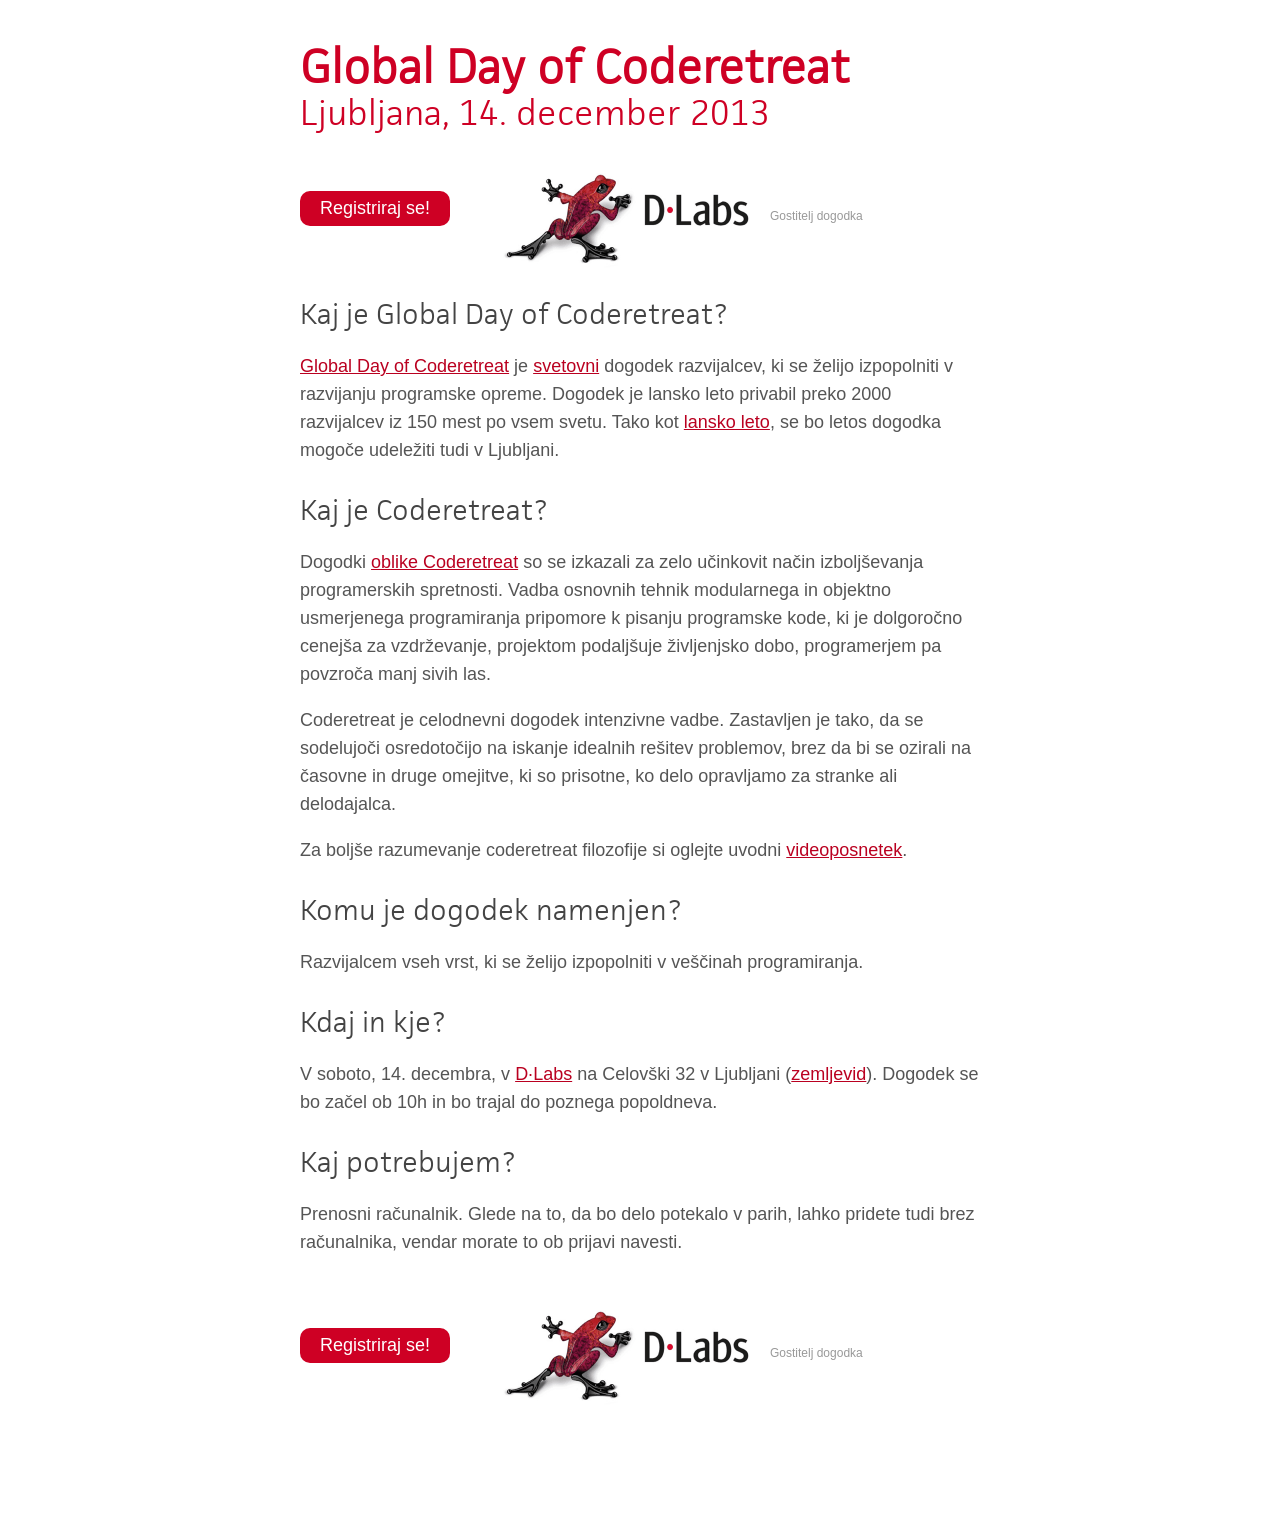
<file: index.html>
<!DOCTYPE html><title>Global Day of Coderetreat 2013 – Ljubljana</title><meta charset="utf-8" /><meta content="width = device-width" name="viewport" /><link href="master.css" rel="stylesheet" /><body><header><h1>Global Day of Coderetreat</h1><h2>Ljubljana, 14. december 2013</h2></header><div class="signup"><a href="http://gdcr13-lj.eventbrite.com">Registriraj se!</a></div><div class="sponsor"><a href="http://dlabs.si"><img alt="dlabs" src="dlabs.png" /><span>Gostitelj dogodka</span></a></div><div class="description"><h2>Kaj je Global Day of Coderetreat?</h2>

<p><a href="http://gdcr.coderetreat.org">Global Day of Coderetreat</a> je <a href="http://goo.gl/maps/jQs7C">svetovni</a> dogodek
  razvijalcev, ki se želijo izpopolniti v razvijanju programske opreme.
  Dogodek je lansko leto privabil preko 2000 razvijalcev iz 150 mest po
  vsem svetu. Tako kot <a href="http://coderetreat.si/2012">lansko leto</a>, se bo letos dogodka mogoče
  udeležiti tudi v Ljubljani.</p>

<h2>Kaj je Coderetreat?</h2>

<p>Dogodki <a href="http://coderetreat.org/about">oblike Coderetreat</a> so se izkazali za zelo učinkovit način izboljševanja programerskih spretnosti. Vadba osnovnih tehnik modularnega in objektno usmerjenega programiranja pripomore k pisanju programske kode, ki je dolgoročno cenejša za vzdrževanje, projektom podaljšuje življenjsko dobo, programerjem pa povzroča manj sivih las.</p>

<p>Coderetreat je celodnevni dogodek intenzivne vadbe. Zastavljen je tako, da se sodelujoči osredotočijo na iskanje idealnih rešitev problemov, brez da bi se ozirali na časovne in druge omejitve, ki so prisotne, ko delo opravljamo za stranke ali delodajalca.</p>

<p>Za boljše razumevanje coderetreat filozofije si oglejte uvodni <a href="http://vimeo.com/18955165">videoposnetek</a>.</p>

<h2>Komu je dogodek namenjen?</h2>

<p>Razvijalcem vseh vrst, ki se želijo izpopolniti v veščinah programiranja.</p>

<h2>Kdaj in kje?</h2>

<p>V soboto, 14. decembra, v <a href="http://dlabs.si">D·Labs</a> na Celovški 32 v
Ljubljani (<a href="http://goo.gl/maps/LLbYH">zemljevid</a>). Dogodek se bo začel ob 10h in
bo trajal do poznega popoldneva.</p>

<h2>Kaj potrebujem?</h2>

<p>Prenosni računalnik. Glede na to, da bo delo potekalo v parih, lahko pridete tudi brez računalnika, vendar morate to ob prijavi navesti.</p>
</div><div class="signup"><a href="http://gdcr13-lj.eventbrite.com">Registriraj se!</a></div><div class="sponsor dlabs thanks"><a href="http://dlabs.si"><img alt="D·Labs" src="dlabs.png" /><span>Gostitelj dogodka</span></a></div></body><script type="text/javascript">var _gauges = _gauges || [];
(function() {
  var t   = document.createElement('script');
  t.type  = 'text/javascript';
  t.async = true;
  t.id    = 'gauges-tracker';
  t.setAttribute('data-site-id', '51bb5cc0108d7b540600002e');
  t.src = '//secure.gaug.es/track.js';
  var s = document.getElementsByTagName('script')[0];
  s.parentNode.insertBefore(t, s);
})();</script>
</file>
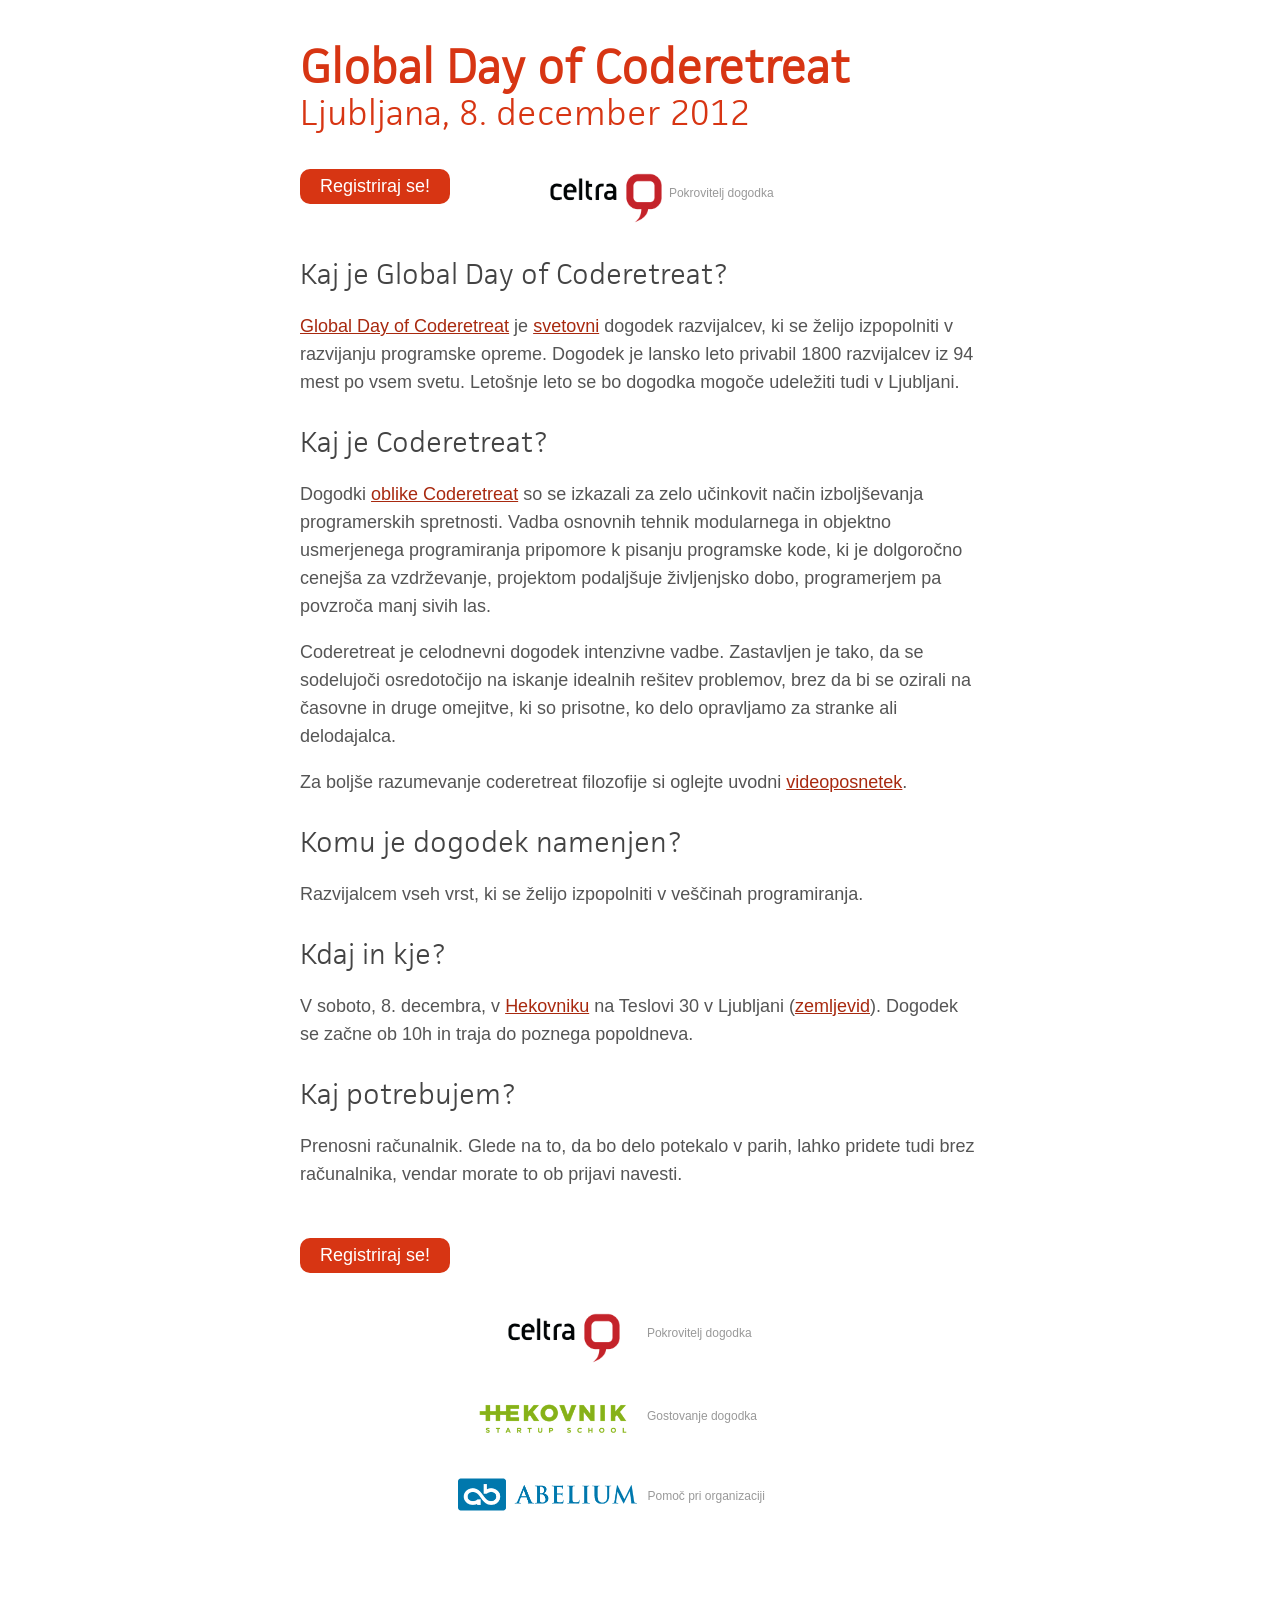
<file: 2012/index.html>
<!DOCTYPE html><title>Global Day of Coderetreat 2012 – Ljubljana</title><meta charset="utf-8" /><meta content="width = device-width" name="viewport" /><link href="master.css" rel="stylesheet" /><body><header><h1>Global Day of Coderetreat</h1><h2>Ljubljana, 8. december 2012</h2></header><div class="signup"><a href="http://gdcr12-lj.eventbrite.com">Registriraj se!</a></div><div class="sponsor"><a href="http://www.celtra.com"><img alt="celtra" src="celtra.png" /><span>Pokrovitelj dogodka</span></a></div><div class="description"><h2>Kaj je Global Day of Coderetreat?</h2>

<p><a href="http://globalday.coderetreat.org">Global Day of Coderetreat</a> je <a href="https://maps.google.com/maps/ms?msid=211858429594081017615.0004c84674c62aa900e06&amp;msa=0&amp;ie=UTF8&amp;t=h&amp;ll=38.272689,-7.734375&amp;spn=164.696857,90&amp;z=1&amp;source=embed">svetovni</a> dogodek razvijalcev, ki se želijo izpopolniti v razvijanju programske opreme. Dogodek je lansko leto privabil 1800 razvijalcev iz 94 mest po vsem svetu. Letošnje leto se bo dogodka mogoče udeležiti tudi v Ljubljani.</p>

<h2>Kaj je Coderetreat?</h2>

<p>Dogodki <a href="http://coderetreat.org/about">oblike Coderetreat</a> so se izkazali za zelo učinkovit način izboljševanja programerskih spretnosti. Vadba osnovnih tehnik modularnega in objektno usmerjenega programiranja pripomore k pisanju programske kode, ki je dolgoročno cenejša za vzdrževanje, projektom podaljšuje življenjsko dobo, programerjem pa povzroča manj sivih las.</p>

<p>Coderetreat je celodnevni dogodek intenzivne vadbe. Zastavljen je tako, da se sodelujoči osredotočijo na iskanje idealnih rešitev problemov, brez da bi se ozirali na časovne in druge omejitve, ki so prisotne, ko delo opravljamo za stranke ali delodajalca.</p>

<p>Za boljše razumevanje coderetreat filozofije si oglejte uvodni <a href="http://vimeo.com/18955165">videoposnetek</a>.</p>

<h2>Komu je dogodek namenjen?</h2>

<p>Razvijalcem vseh vrst, ki se želijo izpopolniti v veščinah programiranja.</p>

<h2>Kdaj in kje?</h2>

<p>V soboto, 8. decembra, v <a href="http://hekovnik.com/location/">Hekovniku</a> na Teslovi 30 v
Ljubljani (<a href="http://goo.gl/maps/2zS1A">zemljevid</a>). Dogodek se začne ob 10h in traja
do poznega popoldneva.</p>

<h2>Kaj potrebujem?</h2>

<p>Prenosni računalnik. Glede na to, da bo delo potekalo v parih, lahko pridete tudi brez računalnika, vendar morate to ob prijavi navesti.</p>
</div><div class="signup"><a href="http://gdcr12-lj.eventbrite.com">Registriraj se!</a></div><div class="sponsor celtra thanks"><a href="http://www.celtra.com"><img alt="celtra" src="celtra.png" /><span>Pokrovitelj dogodka</span></a></div><div class="sponsor hekovnik thanks"><a href="http://hekovnik.com/"><img alt="hekovnik" src="hekovnik.png" /><span>Gostovanje dogodka</span></a></div><div class="sponsor abelium thanks"><a href="http://www.abelium.eu"><img alt="abelium" src="abelium.png" /><span>Pomoč pri organizaciji</span></a></div></body><script type="text/javascript">var _gauges = _gauges || [];
(function() {
  var t   = document.createElement('script');
  t.type  = 'text/javascript';
  t.async = true;
  t.id    = 'gauges-tracker';
  t.setAttribute('data-site-id', '50a380e8f5a1f546a400005d');
  t.src = '//secure.gaug.es/track.js';
  var s = document.getElementsByTagName('script')[0];
  s.parentNode.insertBefore(t, s);
})();</script>
</file>
<file: master.css>
@font-face {
  font-family: "JAFFacitWebLight";
  src: url([data-uri]);
  font-style: normal;
  font-weight: 300; }

html, body {
  margin: 0;
  padding: 0; }

html {
  padding-bottom: 100px; }

body {
  margin: 0 auto;
  max-width: 680px;
  padding: 20px;
  color: #333333;
  font-family: Avenir-Roman, helvetica, sans-serif;
  font-size: 18px; }
  @media (max-width: 768px) {
    body {
      padding: 40px 60px; } }
  @media (max-width: 320px) {
    body {
      padding: 10px; } }
  @media (max-width: 320px) {
    body {
      color: #222222; } }
  @media (min-width: 800px) {
    body {
      color: #555555; } }
  @media (max-width: 320px) {
    body {
      font-size: 16px; } }

h1, h2 {
  font-family: "JAFFacitWebLight";
  font-weight: normal; }

h2 {
  line-height: 34px; }

header {
  padding-top: 20px;
  padding-bottom: 38px;
  color: #ce0024;
  font-size: 22px; }
  @media (max-width: 320px) {
    header {
      padding-top: 10px;
      padding-bottom: 12px; } }
  @media (max-width: 320px) {
    header {
      font-size: 16px; } }
  header h1, header h2 {
    margin: 0; }
  header h1 {
    font-weight: bold; }

.signup, .sponsor {
  display: inline-block;
  vertical-align: top; }

.signup {
  border-radius: 10px;
  background: #ce0024;
  margin-top: 22px; }
  .signup, .signup a {
    width: 150px; }
  .signup a {
    padding: 0.6em 0;
    display: block;
    color: white;
    font-weight: bold;
    text-decoration: none;
    text-align: center; }
    @media (min-width: 800px) {
      .signup a {
        padding: 0.4em 0; } }
    @media (min-width: 800px) {
      .signup a {
        font-weight: normal; } }
  @media (max-width: 320px) {
    .signup {
      margin: 0 auto;
      display: block; } }

.description {
  margin-bottom: 50px;
  line-height: 28px; }
  @media (max-width: 320px) {
    .description {
      line-height: 24px; } }
  .description p {
    margin-bottom: 18px; }
  .description a {
    color: #ba0020; }
  .description h2 {
    padding: 0;
    margin: 30px 0 20px;
    color: #444444; }

.sponsor {
  position: relative;
  height: 95px;
  padding-top: 4px;
  padding-left: 50px; }
  .sponsor a {
    text-decoration: none; }
  .sponsor span {
    position: absolute;
    top: 40px;
    left: 320px;
    width: 10em;
    font-size: 12px;
    color: #999999; }
  .sponsor img {
    width: 250px;
    height: 95px; }
  @media (max-width: 320px) {
    .sponsor {
      margin-top: 60px; }
      .sponsor span {
        display: block;
        padding: 0; } }

@media (max-width: 320px) {
  .thanks {
    width: auto;
    margin-top: 20px;
    margin-bottom: 40px; }
    .thanks img {
      padding: 0; }
    .thanks span, .thanks img {
      display: block;
      width: auto;
      text-align: center;
      margin: 0 auto; } }
@media (max-width: 320px) {
  header + .signup + .sponsor {
    display: none !important; } }
</file>
<file: 2012/master.css>
@font-face {
  font-family: "JAFFacitWebLight";
  src: url([data-uri]);
  font-style: normal;
  font-weight: 300; }

html, body {
  margin: 0;
  padding: 0; }

html {
  padding-bottom: 100px; }

body {
  margin: 0 auto;
  max-width: 680px;
  padding: 20px;
  color: #333333;
  font-family: Avenir-Roman, helvetica, sans-serif;
  font-size: 18px; }
  @media (max-width: 768px) {
    body {
      padding: 40px 60px; } }
  @media (max-width: 320px) {
    body {
      padding: 10px; } }
  @media (max-width: 320px) {
    body {
      color: #222222; } }
  @media (min-width: 800px) {
    body {
      color: #555555; } }
  @media (max-width: 320px) {
    body {
      font-size: 16px; } }

h1, h2 {
  font-family: "JAFFacitWebLight";
  font-weight: normal; }

h2 {
  line-height: 34px; }

header {
  padding-top: 20px;
  padding-bottom: 38px;
  color: #d73513;
  font-size: 22px; }
  @media (max-width: 320px) {
    header {
      padding-top: 10px;
      padding-bottom: 12px; } }
  @media (max-width: 320px) {
    header {
      font-size: 16px; } }
  header h1, header h2 {
    margin: 0; }
  header h1 {
    font-weight: bold; }

.signup, .sponsor {
  display: inline-block;
  vertical-align: top; }

.signup {
  -webkit-border-radius: 10px;
  border-radius: 10px;
  background: #d73513; }
  .signup, .signup a {
    width: 150px; }
  .signup a {
    padding: 0.6em 0;
    display: block;
    color: white;
    font-weight: bold;
    text-decoration: none;
    text-align: center; }
    @media (min-width: 800px) {
      .signup a {
        padding: 0.4em 0; } }
    @media (min-width: 800px) {
      .signup a {
        font-weight: normal; } }
  @media (max-width: 320px) {
    .signup {
      margin: 0 auto;
      display: block; } }

.description {
  margin-bottom: 50px;
  line-height: 28px; }
  @media (max-width: 320px) {
    .description {
      line-height: 24px; } }
  .description p {
    margin-bottom: 18px; }
  .description a {
    color: #a8290f; }
  .description h2 {
    padding: 0;
    margin: 30px 0 20px;
    color: #444444; }

.sponsor {
  padding-top: 4px;
  padding-left: 100px; }
  .sponsor a {
    text-decoration: none; }
  .sponsor span {
    vertical-align: top;
    line-height: 40px;
    padding-left: 7px;
    font-size: 12px;
    color: #999999; }
  .sponsor img {
    height: 50px; }
  @media (max-width: 320px) {
    .sponsor {
      margin-top: 60px; }
      .sponsor span {
        display: block;
        padding: 0; } }

.thanks {
  display: block;
  margin: 0 auto;
  padding-top: 40px;
  padding-left: 0;
  height: 50px;
  width: 400px; }

.celtra img {
  padding-left: 68px;
  padding-right: 20px; }

.hekovnik {
  padding-top: 25px; }
  .hekovnik img {
    padding-left: 26px; }
  .hekovnik span {
    line-height: 56px; }

.abelium img {
  padding-left: 8px; }
.abelium span {
  line-height: 37px; }

@media (max-width: 320px) {
  .thanks {
    width: auto;
    margin-top: 20px;
    margin-bottom: 40px; }
    .thanks img {
      padding: 0; }
    .thanks span, .thanks img {
      display: block;
      width: auto;
      text-align: center;
      margin: 0 auto; } }
@media (max-width: 320px) {
  header + .signup + .sponsor {
    display: none !important; } }
</file>
